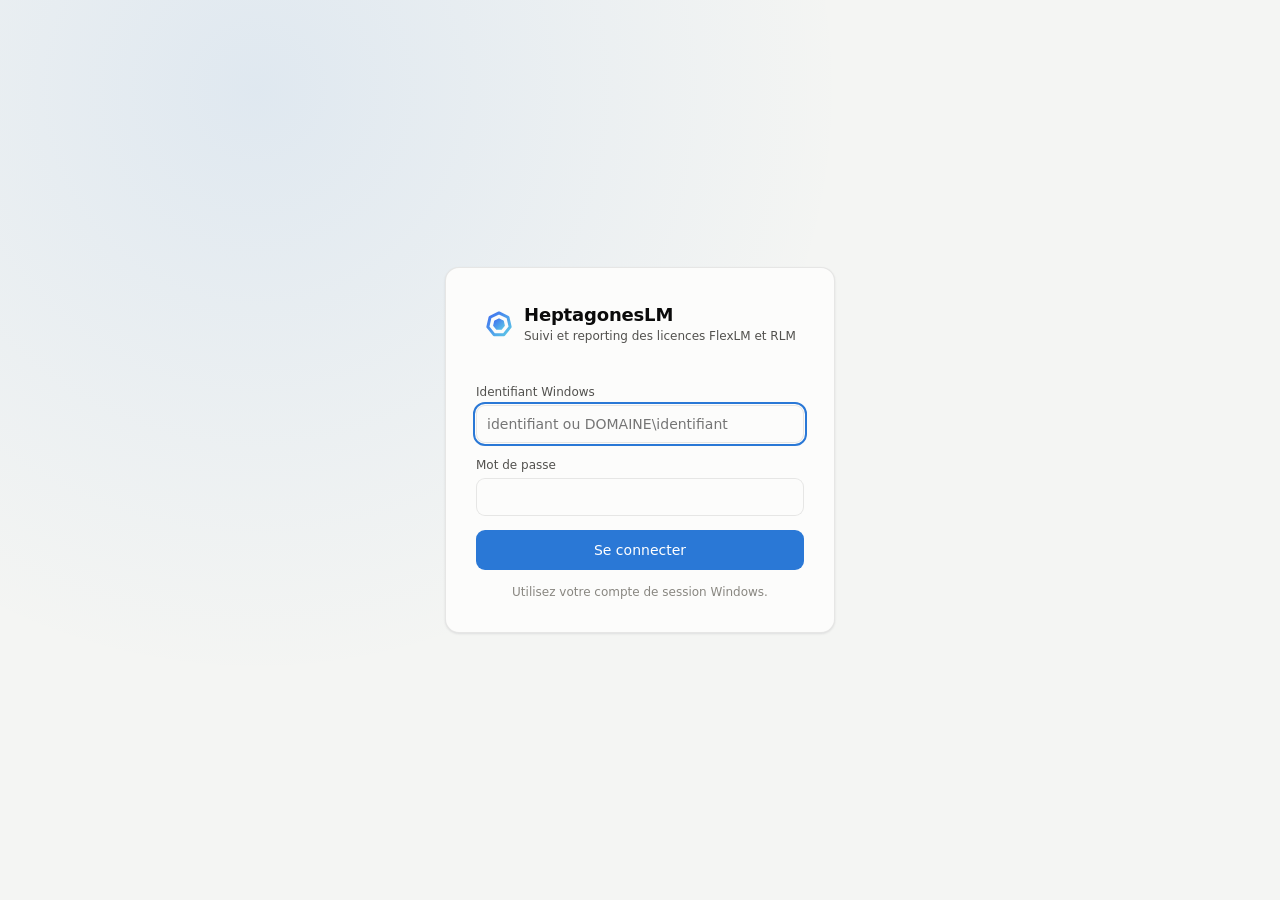
<file: heptagoneslm/web/static/login.html>
<!doctype html>
<html lang="fr">
<head>
  <meta charset="utf-8">
  <meta name="viewport" content="width=device-width, initial-scale=1">
  <title>HeptagonesLM — Connexion</title>
  <link rel="icon" href="favicon.svg" type="image/svg+xml">
  <link rel="stylesheet" href="style.css">
  <script src="theme.js"></script>
</head>
<body class="login-page">
  <main class="login-card card">
    <div class="brand">
      <svg class="logo" viewBox="0 0 32 32" aria-hidden="true"><defs><linearGradient id="hlm-logo" x1="0" y1="0" x2="1" y2="1"><stop offset="0" stop-color="#3f6ff0"/><stop offset="1" stop-color="#5cc8e6"/></linearGradient></defs><polygon points="16.00,4.20 25.54,8.79 27.89,19.11 21.29,27.39 10.71,27.39 4.11,19.11 6.46,8.79" fill="none" stroke="url(#hlm-logo)" stroke-width="3.2" stroke-linejoin="round"/><polygon points="16.00,10.80 20.38,12.91 21.46,17.65 18.43,21.45 13.57,21.45 10.54,17.65 11.62,12.91" fill="url(#hlm-logo)" stroke="url(#hlm-logo)" stroke-width="1.6" stroke-linejoin="round"/></svg>
      <div>
        <h1>HeptagonesLM</h1>
        <p class="subtitle">Suivi et reporting des licences FlexLM et RLM</p>
      </div>
    </div>
    <form id="login-form" novalidate>
      <label class="field">
        <span>Identifiant Windows</span>
        <input type="text" id="username" name="username" autocomplete="username" autocapitalize="none" spellcheck="false" required autofocus placeholder="identifiant ou DOMAINE\identifiant">
      </label>
      <label class="field">
        <span>Mot de passe</span>
        <input type="password" id="password" name="password" autocomplete="current-password" required>
      </label>
      <div id="login-error" class="error" role="alert" hidden></div>
      <button type="submit" id="login-submit" class="btn primary">Se connecter</button>
      <p class="muted login-hint">Utilisez votre compte de session Windows.</p>
    </form>
  </main>
  <script src="login.js"></script>
</body>
</html>
</file>
<file: heptagoneslm/web/static/style.css>
/* HeptagonesLM — interface. Couleurs définies par rôle, thèmes clair / sombre. */
:root {
  color-scheme: light;
  --page: #f4f5f3;
  --surface: #fcfcfb;
  --surface-2: #f1f1ee;
  --surface-3: #e9e9e4;
  --sidebar: #fcfcfb;
  --text: #0b0b0b;
  --text-2: #52514e;
  --muted: #898781;
  --grid: #e1e0d9;
  --axis: #c3c2b7;
  --border: rgba(11, 11, 11, 0.09);
  --accent: #2a78d6;
  --accent-soft: rgba(42, 120, 214, 0.10);
  --accent-ink: #ffffff;
  --good: #0ca30c;
  --good-text: #006300;
  --warning: #fab219;
  --serious: #ec835a;
  --critical: #d03b3b;
  --info: #2a78d6;
  --series-1: #2a78d6; --series-2: #eb6834; --series-3: #1baf7a; --series-4: #eda100;
  --series-5: #e87ba4; --series-6: #008300; --series-7: #4a3aa7; --series-8: #e34948;
  --seq-1: #cde2fb; --seq-2: #9ec5f4; --seq-3: #6da7ec; --seq-4: #3987e5;
  --seq-5: #2a78d6; --seq-6: #256abf; --seq-7: #1c5cab; --seq-8: #104281; --seq-9: #0d366b;
  --empty: #f0efec;
  --shadow: 0 1px 2px rgba(16, 24, 40, 0.04), 0 1px 3px rgba(16, 24, 40, 0.06);
  --shadow-lg: 0 12px 32px rgba(16, 24, 40, 0.14);
  --radius: 14px;
}
@media (prefers-color-scheme: dark) {
  :root:not([data-theme="light"]) {
    color-scheme: dark;
    --page: #0d0d0d; --surface: #1a1a19; --surface-2: #232321; --surface-3: #2c2c2a; --sidebar: #141413;
    --text: #ffffff; --text-2: #c3c2b7; --muted: #898781;
    --grid: #2c2c2a; --axis: #383835; --border: rgba(255, 255, 255, 0.09);
    --accent: #3987e5; --accent-soft: rgba(57, 135, 229, 0.16); --good-text: #0ca30c; --info: #3987e5;
    --series-1: #3987e5; --series-2: #d95926; --series-3: #199e70; --series-4: #c98500;
    --series-5: #d55181; --series-6: #008300; --series-7: #9085e9; --series-8: #e66767;
    --empty: #2c2c2a; --shadow: none; --shadow-lg: 0 12px 32px rgba(0, 0, 0, 0.5);
  }
}
:root[data-theme="dark"] {
  color-scheme: dark;
  --page: #0d0d0d; --surface: #1a1a19; --surface-2: #232321; --surface-3: #2c2c2a; --sidebar: #141413;
  --text: #ffffff; --text-2: #c3c2b7; --muted: #898781;
  --grid: #2c2c2a; --axis: #383835; --border: rgba(255, 255, 255, 0.09);
  --accent: #3987e5; --accent-soft: rgba(57, 135, 229, 0.16); --good-text: #0ca30c; --info: #3987e5;
  --series-1: #3987e5; --series-2: #d95926; --series-3: #199e70; --series-4: #c98500;
  --series-5: #d55181; --series-6: #008300; --series-7: #9085e9; --series-8: #e66767;
  --empty: #2c2c2a; --shadow: none; --shadow-lg: 0 12px 32px rgba(0, 0, 0, 0.5);
}

* { box-sizing: border-box; }
html, body { margin: 0; }
body {
  background: var(--page);
  color: var(--text);
  font: 14px/1.45 system-ui, -apple-system, "Segoe UI", sans-serif;
  -webkit-font-smoothing: antialiased;
}
h1, h2, h3 { margin: 0; font-weight: 600; letter-spacing: -0.01em; }
h1 { font-size: 22px; }
h2 { font-size: 15px; }
h3 { font-size: 13px; color: var(--text-2); font-weight: 600; }
a { color: var(--accent); text-decoration: none; }
.muted { color: var(--muted); }
button, input, select { font: inherit; color: inherit; }
[hidden] { display: none !important; }

/* ---------- Structure ---------- */
.app { display: grid; grid-template-columns: 248px minmax(0, 1fr); min-height: 100vh; }
.sidebar {
  position: sticky; top: 0; height: 100vh; overflow-y: auto;
  background: var(--sidebar); border-right: 1px solid var(--border);
  display: flex; flex-direction: column; padding: 18px 12px;
}
.brand { display: flex; align-items: center; gap: 10px; padding: 4px 8px 18px; }
.logo { width: 30px; height: 30px; flex-shrink: 0; }
.brand h1, .brand .brand-name { font-size: 18px; font-weight: 700; margin: 0; }
.subtitle { margin: 0; color: var(--text-2); font-size: 12px; }
.nav-group { margin: 10px 0 2px; padding: 0 10px; font-size: 11px; text-transform: uppercase; letter-spacing: 0.06em; color: var(--muted); }
.nav-item {
  display: flex; align-items: center; gap: 10px; width: 100%; padding: 8px 10px; border: 0; border-radius: 9px;
  background: none; color: var(--text-2); cursor: pointer; font-size: 13.5px; text-align: left;
}
.nav-item svg { width: 18px; height: 18px; flex-shrink: 0; stroke: currentColor; fill: none; stroke-width: 1.8; stroke-linecap: round; stroke-linejoin: round; }
.nav-item:hover { background: var(--surface-2); color: var(--text); }
.nav-item[aria-current="page"] { background: var(--accent-soft); color: var(--accent); font-weight: 600; }
.nav-item .badge { margin-left: auto; }
.nav-item { align-items: flex-start; }
.nav-item svg { margin-top: 2px; }
.nav-text { display: flex; flex-direction: column; min-width: 0; }
.nav-label { font-weight: 600; color: var(--text); line-height: 1.3; }
.nav-item[aria-current="page"] .nav-label { color: var(--accent); }
.nav-text small { color: var(--muted); font-size: 12px; line-height: 1.3; font-weight: 400; }
.nav-sep { height: 1px; background: var(--border); margin: 8px 6px; }
/* Onglets : les vues d'une même entrée de menu */
.tabs { display: flex; gap: 2px; flex-wrap: wrap; border-bottom: 1px solid var(--border); margin-bottom: 14px; }
.tabs button { background: none; border: 0; border-bottom: 3px solid transparent; margin-bottom: -1px; padding: 8px 14px; cursor: pointer; font-weight: 600; font-size: 13.5px; color: var(--text-2); }
.tabs button:hover { color: var(--text); }
.tabs button[aria-selected="true"] { color: var(--text); border-bottom-color: var(--accent); }
.tabs button:focus-visible { outline: 2px solid var(--accent); outline-offset: -2px; border-radius: 6px; }
.sidebar-foot { margin-top: auto; padding: 14px 8px 0; border-top: 1px solid var(--border); display: flex; flex-direction: column; gap: 10px; font-size: 12px; }
.theme-switch { display: inline-flex; background: var(--surface-2); border-radius: 9px; padding: 3px; gap: 2px; }
.theme-switch button { border: 0; background: none; padding: 4px 10px; border-radius: 7px; cursor: pointer; font-size: 12px; color: var(--text-2); }
.theme-switch button[aria-pressed="true"] { background: var(--surface); color: var(--text); box-shadow: var(--shadow); }

.content { min-width: 0; display: flex; flex-direction: column; }
.topbar {
  display: flex; align-items: center; gap: 16px; padding: 18px 28px 6px;
}
.page-head { min-width: 0; flex: 1; }
.page-head p { margin: 2px 0 0; font-size: 13px; }
.top-actions { display: flex; align-items: center; gap: 10px; }
.icon-btn { display: none; border: 1px solid var(--border); background: var(--surface); border-radius: 9px; width: 36px; height: 36px; cursor: pointer; }

/* ---------- Barre de filtres ---------- */
.filterbar {
  position: sticky; top: 0; z-index: 15; display: flex; flex-wrap: wrap; align-items: center; gap: 8px;
  padding: 10px 28px; background: color-mix(in srgb, var(--page) 88%, transparent); backdrop-filter: blur(8px);
  border-bottom: 1px solid var(--border);
}
.segmented { display: inline-flex; background: var(--surface-2); border-radius: 10px; padding: 3px; gap: 2px; flex-wrap: wrap; }
.segmented button {
  border: 0; background: none; padding: 5px 11px; border-radius: 8px; cursor: pointer; font-size: 13px; color: var(--text-2); white-space: nowrap;
}
.segmented button:hover { color: var(--text); }
.segmented button[aria-pressed="true"] { background: var(--surface); color: var(--text); font-weight: 600; box-shadow: var(--shadow); }
.dates { display: inline-flex; align-items: center; gap: 6px; }
.filterbar .spacer { flex: 1; }
.field { display: flex; flex-direction: column; gap: 4px; font-size: 12px; color: var(--text-2); }
.field.inline { flex-direction: row; align-items: center; gap: 8px; }
select, input[type="date"], input[type="search"], input[type="text"], input[type="password"], .ms-button {
  height: 34px; padding: 0 10px; border-radius: 9px; border: 1px solid var(--border);
  background: var(--surface); color: var(--text); font-size: 13px;
}
input[type="search"] { width: 240px; }
.btn {
  display: inline-flex; align-items: center; gap: 6px; height: 34px; padding: 0 12px; border-radius: 9px;
  border: 1px solid var(--border); background: var(--surface); cursor: pointer; font-size: 13px; white-space: nowrap;
}
.btn svg { width: 16px; height: 16px; stroke: currentColor; fill: none; stroke-width: 1.8; stroke-linecap: round; stroke-linejoin: round; }
.btn:hover, .ms-button:hover { background: var(--surface-2); }
.btn.primary { background: var(--accent); color: var(--accent-ink); border-color: transparent; }
.btn.primary:hover { filter: brightness(1.08); }
.btn.ghost { background: transparent; border-color: transparent; color: var(--text-2); }
.btn.ghost:hover { background: var(--surface-2); color: var(--text); }
.btn.small { height: 28px; padding: 0 10px; font-size: 12px; }
.btn:focus-visible, select:focus-visible, input:focus-visible, .ms-button:focus-visible,
.nav-item:focus-visible, .segmented button:focus-visible, .kpi-card:focus-visible, .link:focus-visible {
  outline: 2px solid var(--accent); outline-offset: 1px;
}
.exports { display: inline-flex; gap: 4px; align-items: center; }

/* Sélecteur multiple */
.ms { position: relative; }
.ms-button { min-width: 0; max-width: 230px; cursor: pointer; display: inline-flex; align-items: center; gap: 6px; border-radius: 999px; padding: 0 12px; }
.ms-button .ms-label { color: var(--muted); }
.ms-button span.value { overflow: hidden; text-overflow: ellipsis; white-space: nowrap; }
.ms-button.active { border-color: var(--accent); background: var(--accent-soft); color: var(--accent); }
.ms-button.active .ms-label { color: var(--accent); }
.ms-button::after { content: "▾"; color: var(--muted); font-size: 11px; }
.ms-panel {
  position: absolute; z-index: 30; top: 40px; left: 0; width: 290px; max-width: calc(100vw - 32px); max-height: 380px;
  display: flex; flex-direction: column; background: var(--surface); border: 1px solid var(--border);
  border-radius: 12px; box-shadow: var(--shadow-lg); padding: 10px;
}
.ms-panel input[type="search"] { width: 100%; margin-bottom: 6px; }
.ms-actions { display: flex; gap: 10px; margin-bottom: 6px; font-size: 12px; }
.ms-actions button { background: none; border: 0; color: var(--accent); cursor: pointer; padding: 2px 0; }
.ms-list { overflow: auto; }
.ms-list label { display: flex; align-items: center; gap: 8px; padding: 5px 6px; border-radius: 6px; color: var(--text); font-size: 13px; cursor: pointer; }
.ms-list label:hover { background: var(--surface-2); }
.ms-list small { color: var(--muted); margin-left: auto; }

/* ---------- Contenu ---------- */
main#view { padding: 18px 28px 32px; display: flex; flex-direction: column; gap: 18px; }
.card { background: var(--surface); border: 1px solid var(--border); border-radius: var(--radius); box-shadow: var(--shadow); min-width: 0; }
.card-head { display: flex; justify-content: space-between; align-items: center; flex-wrap: wrap; gap: 10px; padding: 16px 18px 6px; }
.card-head .sub { font-size: 12px; color: var(--muted); }
.card-body { padding: 8px 18px 18px; }
.link { background: none; border: 0; color: var(--accent); cursor: pointer; font-size: 12.5px; padding: 0; }
.link:hover { text-decoration: underline; }
.error { background: color-mix(in srgb, var(--critical) 10%, var(--surface)); border: 1px solid var(--critical); border-radius: 10px; padding: 10px 14px; margin: 12px 28px 0; }
.notes { margin: 0; padding: 0 0 0 18px; color: var(--text-2); font-size: 12px; }
.notes:empty { display: none; }
.options { display: flex; gap: 14px; flex-wrap: wrap; align-items: center; }
.options:empty { display: none; }
.grid { display: grid; grid-template-columns: repeat(12, minmax(0, 1fr)); gap: 18px; }
.span-3 { grid-column: span 3; } .span-4 { grid-column: span 4; } .span-5 { grid-column: span 5; }
.span-6 { grid-column: span 6; } .span-7 { grid-column: span 7; } .span-8 { grid-column: span 8; } .span-12 { grid-column: span 12; }

/* Alertes */
.alerts { display: flex; flex-direction: column; gap: 8px; }
.alert {
  display: flex; align-items: flex-start; gap: 12px; padding: 11px 14px; border-radius: 12px;
  background: var(--surface); border: 1px solid var(--border); border-left: 4px solid var(--sev);
}
.alert .sev-icon { width: 22px; height: 22px; border-radius: 50%; background: var(--sev); color: #fff; display: grid; place-items: center; font-size: 12px; font-weight: 700; flex-shrink: 0; }
.alert .alert-body { flex: 1; min-width: 0; }
.alert .alert-title { font-weight: 600; }
.alert .alert-detail { color: var(--text-2); font-size: 12.5px; }
.alert .sev-label { font-size: 11px; font-weight: 600; text-transform: uppercase; letter-spacing: 0.04em; color: var(--text-2); }
.sev-critical { --sev: var(--critical); } .sev-serious { --sev: var(--serious); }
.sev-warning { --sev: var(--warning); } .sev-info { --sev: var(--info); } .sev-good { --sev: var(--good); }
.alerts-ok { display: flex; align-items: center; gap: 10px; padding: 10px 14px; border-radius: 12px; background: var(--surface); border: 1px solid var(--border); color: var(--text-2); font-size: 13px; }

/* KPI */
.kpi-grid { display: grid; grid-template-columns: repeat(auto-fit, minmax(160px, 1fr)); gap: 14px; }
.kpis { display: grid; grid-template-columns: repeat(auto-fit, minmax(160px, 1fr)); gap: 14px; }
.kpis:empty { display: none; }
.kpi, .kpi-card {
  background: var(--surface); border: 1px solid var(--border); border-radius: var(--radius); box-shadow: var(--shadow);
  padding: 14px 16px 10px; text-align: left; display: flex; flex-direction: column; gap: 2px; min-width: 0;
}
.kpi-card { cursor: pointer; transition: border-color .15s, transform .15s; }
.kpi-card:hover { border-color: var(--accent); transform: translateY(-1px); }
.kpi .label, .kpi-card .label { color: var(--text-2); font-size: 12.5px; }
.kpi .value, .kpi-card .value { font-size: 28px; font-weight: 650; letter-spacing: -0.02em; line-height: 1.15; color: var(--text); }
.delta { display: inline-flex; align-items: center; gap: 4px; font-size: 12px; font-weight: 600; color: var(--muted); }
.delta.good { color: var(--good-text); } .delta.bad { color: var(--critical); }
.delta .vs { font-weight: 400; color: var(--muted); }
.spark { height: 38px; margin-top: 6px; }
.spark svg { width: 100%; height: 38px; display: block; overflow: visible; }

/* Graphiques */
.chart { padding: 0 10px 14px; position: relative; }
.chart svg { display: block; width: 100%; overflow: visible; }
.grid-lines line, .chart .grid line { stroke: var(--grid); stroke-width: 1; }
.baseline { stroke: var(--axis); stroke-width: 1; }
.tick { fill: var(--muted); font-size: 11px; font-variant-numeric: tabular-nums; }
.bar-label { fill: var(--text-2); font-size: 12px; }
.value-label { fill: var(--text-2); font-size: 11px; font-variant-numeric: tabular-nums; }
.end-label { font-size: 11px; fill: var(--text-2); }
.crosshair { stroke: var(--axis); stroke-width: 1; }
.legend { display: flex; flex-wrap: wrap; gap: 4px 14px; font-size: 12px; color: var(--text-2); }
.legend span { display: inline-flex; align-items: center; gap: 6px; }
.legend i { width: 12px; height: 3px; border-radius: 2px; display: inline-block; }
.legend i.dash { background: repeating-linear-gradient(90deg, currentColor 0 4px, transparent 4px 7px) !important; height: 2px; }
.heatmap { display: grid; gap: 2px; font-size: 11px; padding: 4px 8px 8px; }
.heatmap.compact { gap: 2px; padding: 4px 0 0; font-size: 10px; }
.heatmap .h { color: var(--muted); text-align: center; padding: 2px; font-variant-numeric: tabular-nums; }
.heatmap .r { color: var(--muted); text-align: right; padding-right: 6px; font-variant-numeric: tabular-nums; }
.heatmap .c { height: 20px; border-radius: 3px; }
.heatmap.compact .c { height: 15px; border-radius: 2px; }
.heatmap .c.null { background: var(--empty); }
.heat-legend { display: flex; align-items: center; gap: 8px; padding: 6px 16px 10px; font-size: 11px; color: var(--muted); }
.heat-legend .ramp { display: flex; gap: 2px; }
.heat-legend .ramp i { width: 16px; height: 9px; border-radius: 2px; display: block; }

/* Jauges et listes */
.meter-list { display: flex; flex-direction: column; gap: 12px; }
.meter-row { display: grid; grid-template-columns: minmax(0, 1fr) auto; gap: 4px 12px; align-items: center; }
.meter-row .name { font-size: 13px; overflow: hidden; text-overflow: ellipsis; white-space: nowrap; }
.meter-row .name small { color: var(--muted); margin-left: 6px; }
.meter-row .num { font-size: 12.5px; font-variant-numeric: tabular-nums; color: var(--text-2); text-align: right; }
.meter { grid-column: 1 / -1; position: relative; height: 8px; border-radius: 99px; background: var(--surface-3); overflow: visible; }
.meter .fill { position: absolute; inset: 0 auto 0 0; border-radius: 99px; background: var(--series-1); }
.meter .fill.hot { background: var(--serious); } .meter .fill.full { background: var(--critical); }
.meter .mark { position: absolute; top: -3px; width: 2px; height: 14px; border-radius: 1px; background: var(--text-2); }
.person { display: grid; grid-template-columns: 32px minmax(0, 1fr) auto; gap: 10px; align-items: center; }
.avatar { width: 32px; height: 32px; border-radius: 50%; display: grid; place-items: center; font-size: 12px; font-weight: 600; color: #fff; background: var(--series-1); }
.person .who { min-width: 0; }
.person .who div { overflow: hidden; text-overflow: ellipsis; white-space: nowrap; }
.person .who small { color: var(--muted); }
.people { display: flex; flex-direction: column; gap: 10px; }
.person .bar { grid-column: 2 / -1; height: 5px; border-radius: 99px; background: var(--surface-3); }
.person .bar i { display: block; height: 100%; border-radius: 99px; background: var(--series-1); }

.live-hero { display: flex; align-items: center; gap: 18px; }
.donut { position: relative; width: 132px; height: 132px; flex-shrink: 0; }
.donut svg { width: 132px; height: 132px; transform: rotate(-90deg); }
.donut .center { position: absolute; inset: 0; display: grid; place-items: center; text-align: center; }
.donut .center b { font-size: 24px; font-weight: 650; display: block; line-height: 1.1; }
.donut .center small { color: var(--muted); font-size: 11.5px; }
.live-stats { display: flex; flex-direction: column; gap: 6px; font-size: 13px; color: var(--text-2); }
.live-stats b { color: var(--text); font-size: 18px; }
.pulse { display: inline-block; width: 8px; height: 8px; border-radius: 50%; background: var(--good); box-shadow: 0 0 0 0 color-mix(in srgb, var(--good) 60%, transparent); animation: pulse 2s infinite; margin-right: 6px; }
@keyframes pulse { 70% { box-shadow: 0 0 0 7px transparent; } 100% { box-shadow: 0 0 0 0 transparent; } }
@media (prefers-reduced-motion: reduce) { .pulse { animation: none; } .kpi-card { transition: none; } }

.status-list { display: flex; flex-direction: column; gap: 10px; }
.status-row { display: grid; grid-template-columns: 22px minmax(0, 1fr) auto; gap: 10px; align-items: center; font-size: 13px; }
.status-dot { width: 22px; height: 22px; border-radius: 50%; display: grid; place-items: center; color: #fff; font-size: 11px; font-weight: 700; background: var(--sev); }
.status-row small { color: var(--muted); display: block; }
.sep { height: 1px; background: var(--border); margin: 14px 0; }
.badge { display: inline-flex; align-items: center; gap: 4px; padding: 2px 8px; border-radius: 99px; font-size: 11.5px; font-weight: 600; background: var(--surface-2); color: var(--text-2); white-space: nowrap; }
.badge.sev { background: color-mix(in srgb, var(--sev) 16%, transparent); color: var(--text); }
.empty-state { padding: 28px 16px; text-align: center; color: var(--muted); font-size: 13px; }

/* Vue « En direct » */
.live-grid { display: grid; grid-template-columns: repeat(auto-fill, minmax(290px, 1fr)); gap: 14px; }
.live-card { padding: 16px 18px; display: flex; flex-direction: column; gap: 10px; }
.live-card .top { display: flex; justify-content: space-between; align-items: flex-start; gap: 10px; }
.live-card .top h2 { font-size: 14px; }
.live-card .top small { color: var(--muted); font-size: 12px; }
.live-card .count { font-size: 26px; font-weight: 650; letter-spacing: -0.02em; }
.live-card .count small { font-size: 13px; color: var(--muted); font-weight: 400; }
.live-card .users { display: flex; flex-direction: column; gap: 8px; max-height: 220px; overflow: auto; }
.live-card .user { display: grid; grid-template-columns: 26px minmax(0, 1fr) auto; gap: 8px; align-items: center; font-size: 12.5px; }
.live-card .user .avatar { width: 26px; height: 26px; font-size: 10.5px; }
.live-card .user small { color: var(--muted); }

/* Chargement et squelettes */
main#view { transition: opacity .15s; }
main#view.loading { opacity: 0.55; }
.skel { min-height: 96px; background: linear-gradient(90deg, var(--surface) 0%, var(--surface-2) 50%, var(--surface) 100%); background-size: 200% 100%; animation: shimmer 1.4s infinite linear; }
.skel.tall { min-height: 300px; }
@keyframes shimmer { to { background-position: -200% 0; } }
@media (prefers-reduced-motion: reduce) { .skel { animation: none; } main#view { transition: none; } }

/* Compléments du tableau de bord */
.kpi-card { font: inherit; color: inherit; }
.kpi-card .label, .kpi-card .value, .kpi-card .delta, .kpi-card .spark { display: block; }
.pulse.off { background: var(--muted); animation: none; box-shadow: none; }
.card-head h2 { display: flex; align-items: center; }
.chart.flush { padding: 0; }
.more-link { text-align: right; }
.meter-list.tight { gap: 8px; margin-top: 14px; }
.status-list.compact { margin-top: 10px; gap: 8px; }
.empty-state.good { color: var(--good-text); }
.empty-state.small { padding: 12px 8px; }
.person .num { font-size: 12.5px; font-weight: 600; font-variant-numeric: tabular-nums; }
.live-bar { display: flex; align-items: center; justify-content: space-between; flex-wrap: wrap; gap: 10px; color: var(--text-2); font-size: 13px; }
.live-bar span { display: inline-flex; align-items: center; }
.cell-meter { display: inline-flex; align-items: center; gap: 8px; justify-content: flex-end; }
.cell-meter i { display: block; width: 54px; height: 5px; border-radius: 99px; background: var(--surface-3); overflow: hidden; }
.cell-meter b { display: block; height: 100%; border-radius: 99px; background: var(--series-1); }
.cell-meter b.hot { background: var(--serious); } .cell-meter b.full { background: var(--critical); }
.alert .link { align-self: center; white-space: nowrap; }
.health .txt { display: inline; }

.tooltip {
  position: fixed; z-index: 50; pointer-events: none; max-width: 320px;
  background: var(--surface); color: var(--text); border: 1px solid var(--border);
  border-radius: 10px; padding: 8px 10px; font-size: 12px; box-shadow: var(--shadow-lg);
}
.tooltip .t-title { font-weight: 600; margin-bottom: 4px; }
.tooltip .t-row { display: flex; align-items: center; gap: 8px; justify-content: space-between; }
.tooltip .t-row span:first-child { display: inline-flex; align-items: center; gap: 6px; color: var(--text-2); }
.tooltip .t-row b { font-weight: 600; font-variant-numeric: tabular-nums; }
.tooltip i { width: 10px; height: 3px; border-radius: 2px; display: inline-block; }

/* Tableau */
.table-tools { display: flex; align-items: center; gap: 12px; }
.table-wrap { overflow: auto; max-height: 70vh; border-top: 1px solid var(--border); }
table { border-collapse: collapse; width: 100%; font-size: 13px; }
th, td { padding: 9px 14px; text-align: left; border-bottom: 1px solid var(--grid); white-space: nowrap; }
th { position: sticky; top: 0; background: var(--surface-2); color: var(--text-2); font-weight: 600; font-size: 12px; cursor: pointer; user-select: none; z-index: 1; }
th[aria-sort="ascending"]::after { content: " ▲"; font-size: 9px; }
th[aria-sort="descending"]::after { content: " ▼"; font-size: 9px; }
td.num, th.num { text-align: right; font-variant-numeric: tabular-nums; }
tbody tr:hover td { background: var(--surface-2); }
td.empty-cell { color: var(--muted); }
.table-foot { padding: 8px 16px; text-align: center; }
.table-foot:has(button[hidden]) { display: none; }
.empty { padding: 32px; text-align: center; color: var(--muted); }
.status { display: inline-flex; align-items: center; gap: 6px; }
.status .dot { width: 8px; height: 8px; border-radius: 50%; }
.health { display: inline-flex; align-items: center; gap: 6px; padding: 5px 11px; border-radius: 999px; border: 1px solid var(--border); background: var(--surface); cursor: pointer; font-size: 12px; }
.health .dot { width: 8px; height: 8px; border-radius: 50%; }
.user-badge { display: inline-flex; align-items: center; gap: 8px; font-size: 12.5px; color: var(--text-2); }
.user-badge .avatar { width: 28px; height: 28px; font-size: 11px; }
.footer { text-align: center; padding: 6px 0 22px; font-size: 12px; }

/* Connexion */
.login-page { min-height: 100vh; display: flex; align-items: center; justify-content: center; padding: 16px; background: radial-gradient(circle at 20% 10%, var(--accent-soft), transparent 45%), var(--page); }
.login-card { width: 100%; max-width: 390px; padding: 30px; display: flex; flex-direction: column; gap: 20px; }
.login-card form { display: flex; flex-direction: column; gap: 14px; }
.login-card input[type="text"], .login-card input[type="password"] { height: 38px; width: 100%; font-size: 14px; }
.login-card .btn { height: 40px; font-size: 14px; justify-content: center; }
.login-card .error { margin: 0; }
.login-hint { margin: 0; font-size: 12px; text-align: center; }

/* ---------- Adaptatif ---------- */
@media (max-width: 1180px) {
  .span-4 { grid-column: span 6; } .span-8 { grid-column: span 12; } .span-3 { grid-column: span 6; }
}
@media (max-width: 960px) {
  .app { grid-template-columns: minmax(0, 1fr); }
  .sidebar { position: fixed; z-index: 40; left: 0; width: 260px; transform: translateX(-100%); transition: transform .2s; box-shadow: var(--shadow-lg); }
  .sidebar.open { transform: none; }
  .icon-btn { display: grid; place-items: center; }
  .span-4, .span-5, .span-6, .span-7, .span-8, .span-3 { grid-column: span 12; }
}
@media (max-width: 720px) {
  .topbar, .filterbar, main#view { padding-left: 16px; padding-right: 16px; }
  .error { margin-left: 16px; margin-right: 16px; }
  input[type="search"] { width: 100%; }
  .filterbar { position: static; }
  .top-actions .health span.txt { display: none; }
  .live-hero { flex-direction: column; align-items: flex-start; }
}

/* Test d'accès depuis un poste (/acces) */
.access-card { max-width: 480px; }
.access-status { padding: 12px 14px; border-radius: 10px; background: var(--surface-2, rgba(127,127,127,.08)); font-size: 14px; }
.access-status.ok { background: rgba(12, 163, 12, .10); }
.access-status.error { background: rgba(214, 60, 42, .10); }
.access-details { display: grid; grid-template-columns: auto minmax(0, 1fr); gap: 6px 14px; margin: 0; font-size: 13px; }
.access-details dt { color: var(--muted); }
.access-details dd { margin: 0; overflow-wrap: anywhere; }
.access-card fieldset { border: 0; margin: 0; padding: 0; display: flex; flex-direction: column; gap: 8px; }
.access-card legend { font-weight: 600; font-size: 14px; margin-bottom: 4px; }
.access-card .choice { display: flex; gap: 8px; align-items: center; font-size: 13.5px; }
.access-card form { display: flex; flex-direction: column; gap: 14px; }
.access-result { padding: 10px 12px; border-radius: 10px; font-size: 13.5px; }
.access-result.ok { background: rgba(12, 163, 12, .10); }
.access-result.error { background: rgba(214, 60, 42, .10); }

/* Étiquette courte (ex. licence empruntée) */
.tag { display: inline-block; padding: 0 6px; border-radius: 8px; font-size: 11px; font-weight: 600; line-height: 16px; background: var(--accent-soft); color: var(--accent); vertical-align: 1px; }

/* Mode démonstration : données simulées */
.demo-banner { background: #FFF4CE; color: #5C4400; border: 1px solid #F2D675; border-radius: 10px;
  padding: 9px 14px; margin: 12px 24px 0; font-size: 13.5px; line-height: 1.45; }
.demo-banner code { background: rgba(0, 0, 0, .06); padding: 1px 5px; border-radius: 4px; }
@media (prefers-color-scheme: dark) { :root:not([data-theme="light"]) .demo-banner { background: #3D3000; color: #FFE7A0; border-color: #6B5500; } }
:root[data-theme="dark"] .demo-banner { background: #3D3000; color: #FFE7A0; border-color: #6B5500; }

/* À traiter (tableau de bord) */
.todo-grid { display: grid; grid-template-columns: repeat(auto-fit, minmax(260px, 1fr)); gap: 12px; margin-bottom: 14px; }
.todo-card { background: var(--surface); border: 1px solid var(--border); border-radius: 14px; padding: 16px; display: flex; flex-direction: column; gap: 8px; align-items: flex-start; box-shadow: var(--shadow); }
.todo-card h2 { margin: 0; font-size: 18px; line-height: 1.25; }
.todo-card p { margin: 0; color: var(--text-2); flex: 1; }
.todo-pill { font-size: 11.5px; font-weight: 700; border-radius: 99px; padding: 1px 10px; background: color-mix(in srgb, var(--sev) 16%, transparent); color: var(--text); }
.todo-grid .alerts-ok { grid-column: 1 / -1; }
.filter-note { font-size: 12.5px; color: var(--text-2); border: 1px dashed var(--border); border-radius: 10px; padding: 3px 10px; }
.help { display: inline-grid; place-items: center; width: 15px; height: 15px; border-radius: 50%; border: 1px solid var(--muted); color: var(--muted); font-size: 10px; font-weight: 700; line-height: 1; cursor: help; vertical-align: 1px; margin-left: 3px; }
.help:hover, .help:focus-visible { color: var(--accent); border-color: var(--accent); outline: none; }
td.empty { padding: 18px 16px; line-height: 1.5; }

/* Visite guidée */
.link-btn { background: none; border: 0; padding: 4px 0; color: var(--accent); cursor: pointer; text-align: left; font-size: 12.5px; }
.link-btn:hover { text-decoration: underline; }
.tour-scrim { position: fixed; inset: 0; background: rgba(8, 10, 14, 0.5); z-index: 60; }
.tour-spot { position: relative; z-index: 65; outline: 3px solid var(--accent); outline-offset: 3px; border-radius: 12px; background: var(--surface); }
.tour-card { position: fixed; right: 16px; bottom: calc(16px + env(safe-area-inset-bottom, 0px)); width: min(400px, calc(100vw - 32px)); z-index: 70; background: var(--surface); color: var(--text); border: 1px solid var(--border); border-radius: 16px; box-shadow: var(--shadow-lg); padding: 18px; display: flex; flex-direction: column; gap: 10px; }
.tour-card h2 { margin: 0; font-size: 17px; }
.tour-card p { margin: 0; color: var(--text-2); }
.tour-row { display: flex; align-items: center; gap: 8px; margin-top: 4px; }
.tour-dots { display: flex; gap: 6px; margin-right: auto; }
.tour-dots i { width: 8px; height: 8px; border-radius: 50%; background: var(--border); }
.tour-dots i.on { background: var(--accent); }
/* Checklist de démarrage (Administration, tableau de bord) */
.check-list { display: flex; flex-direction: column; }
.check-item { display: grid; grid-template-columns: 26px minmax(0, 1fr) auto; gap: 2px 12px; align-items: center; padding: 11px 0; border-bottom: 1px solid var(--border); }
.check-item:last-child { border-bottom: 0; }
.check-item .mark { width: 22px; height: 22px; border-radius: 50%; display: grid; place-items: center; font-size: 12px; font-weight: 700; background: color-mix(in srgb, var(--warning) 22%, transparent); color: var(--text); }
.check-item .mark.ok { background: color-mix(in srgb, var(--good) 22%, transparent); }
.check-item small { grid-column: 2; color: var(--text-2); }
.check-progress { height: 8px; background: var(--surface-2); border-radius: 99px; overflow: hidden; margin: 8px 0 4px; }
.check-progress i { display: block; height: 100%; background: var(--good); }
</file>
